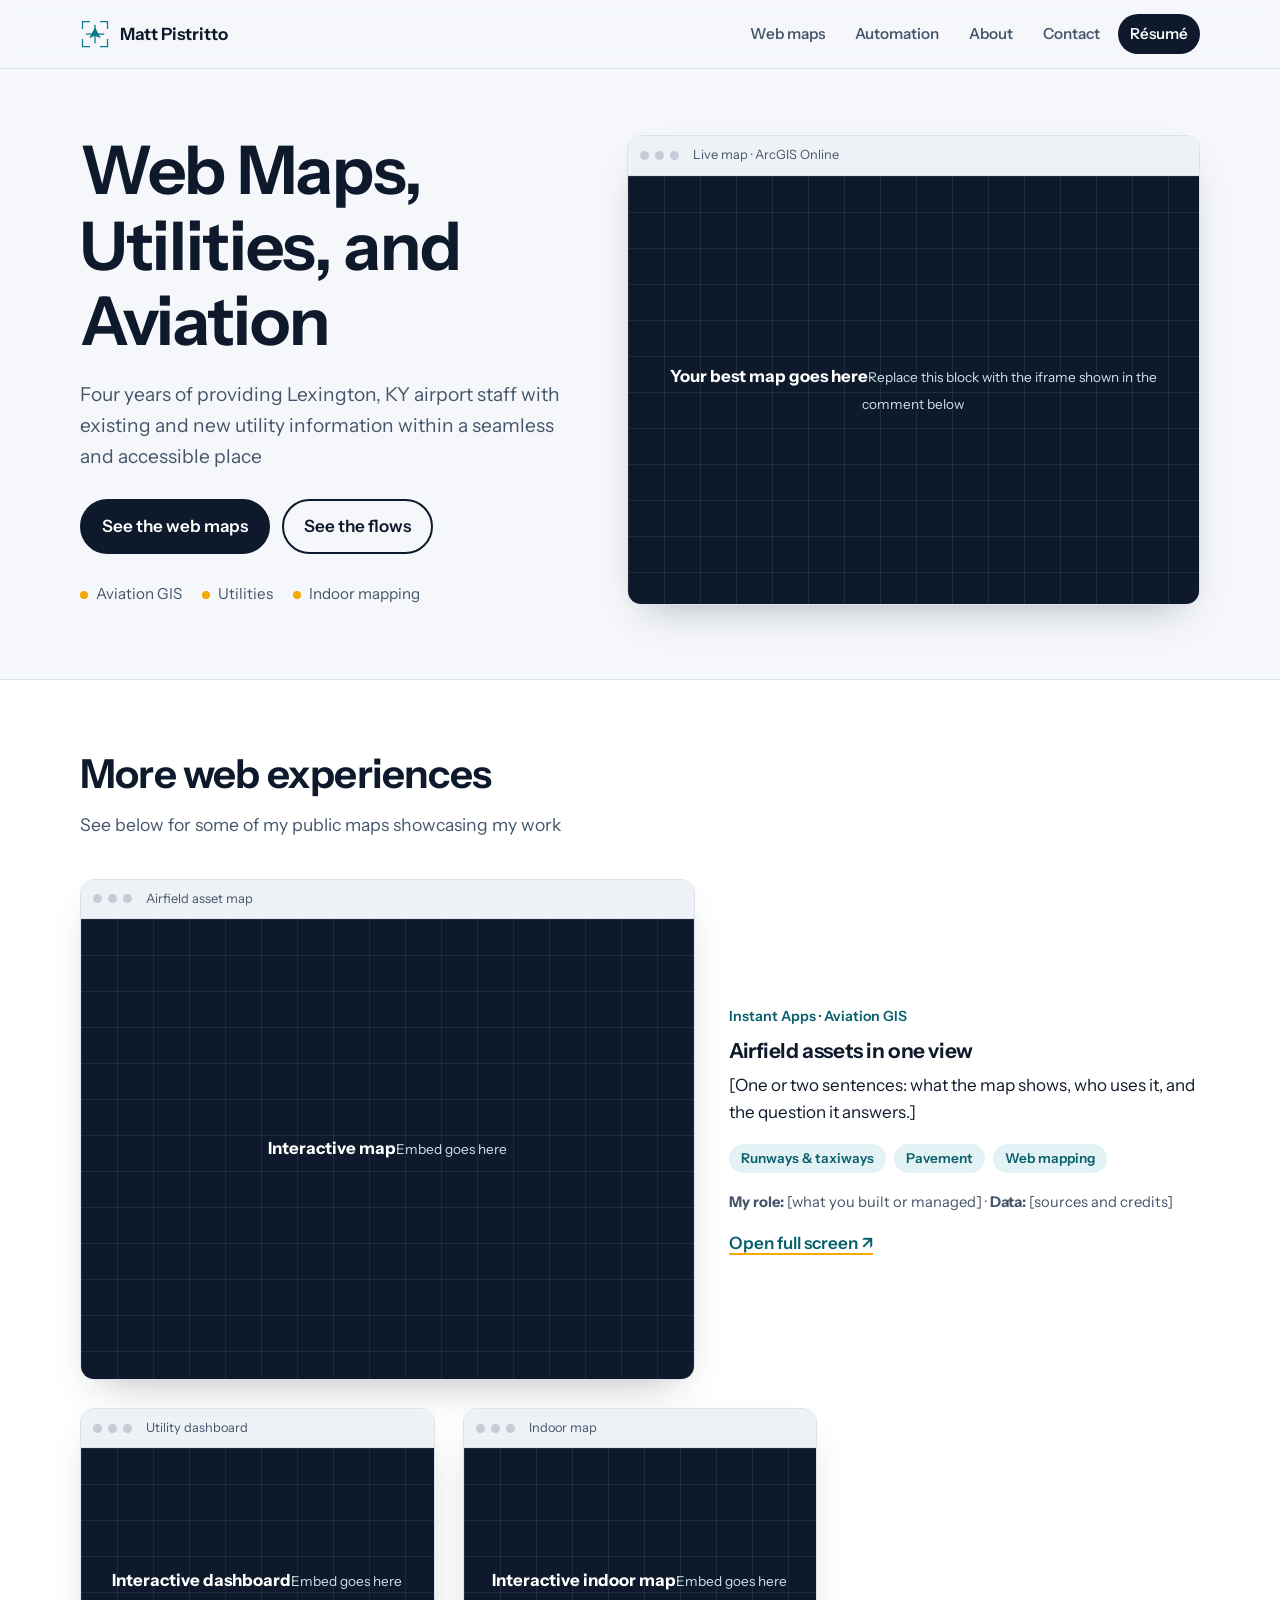
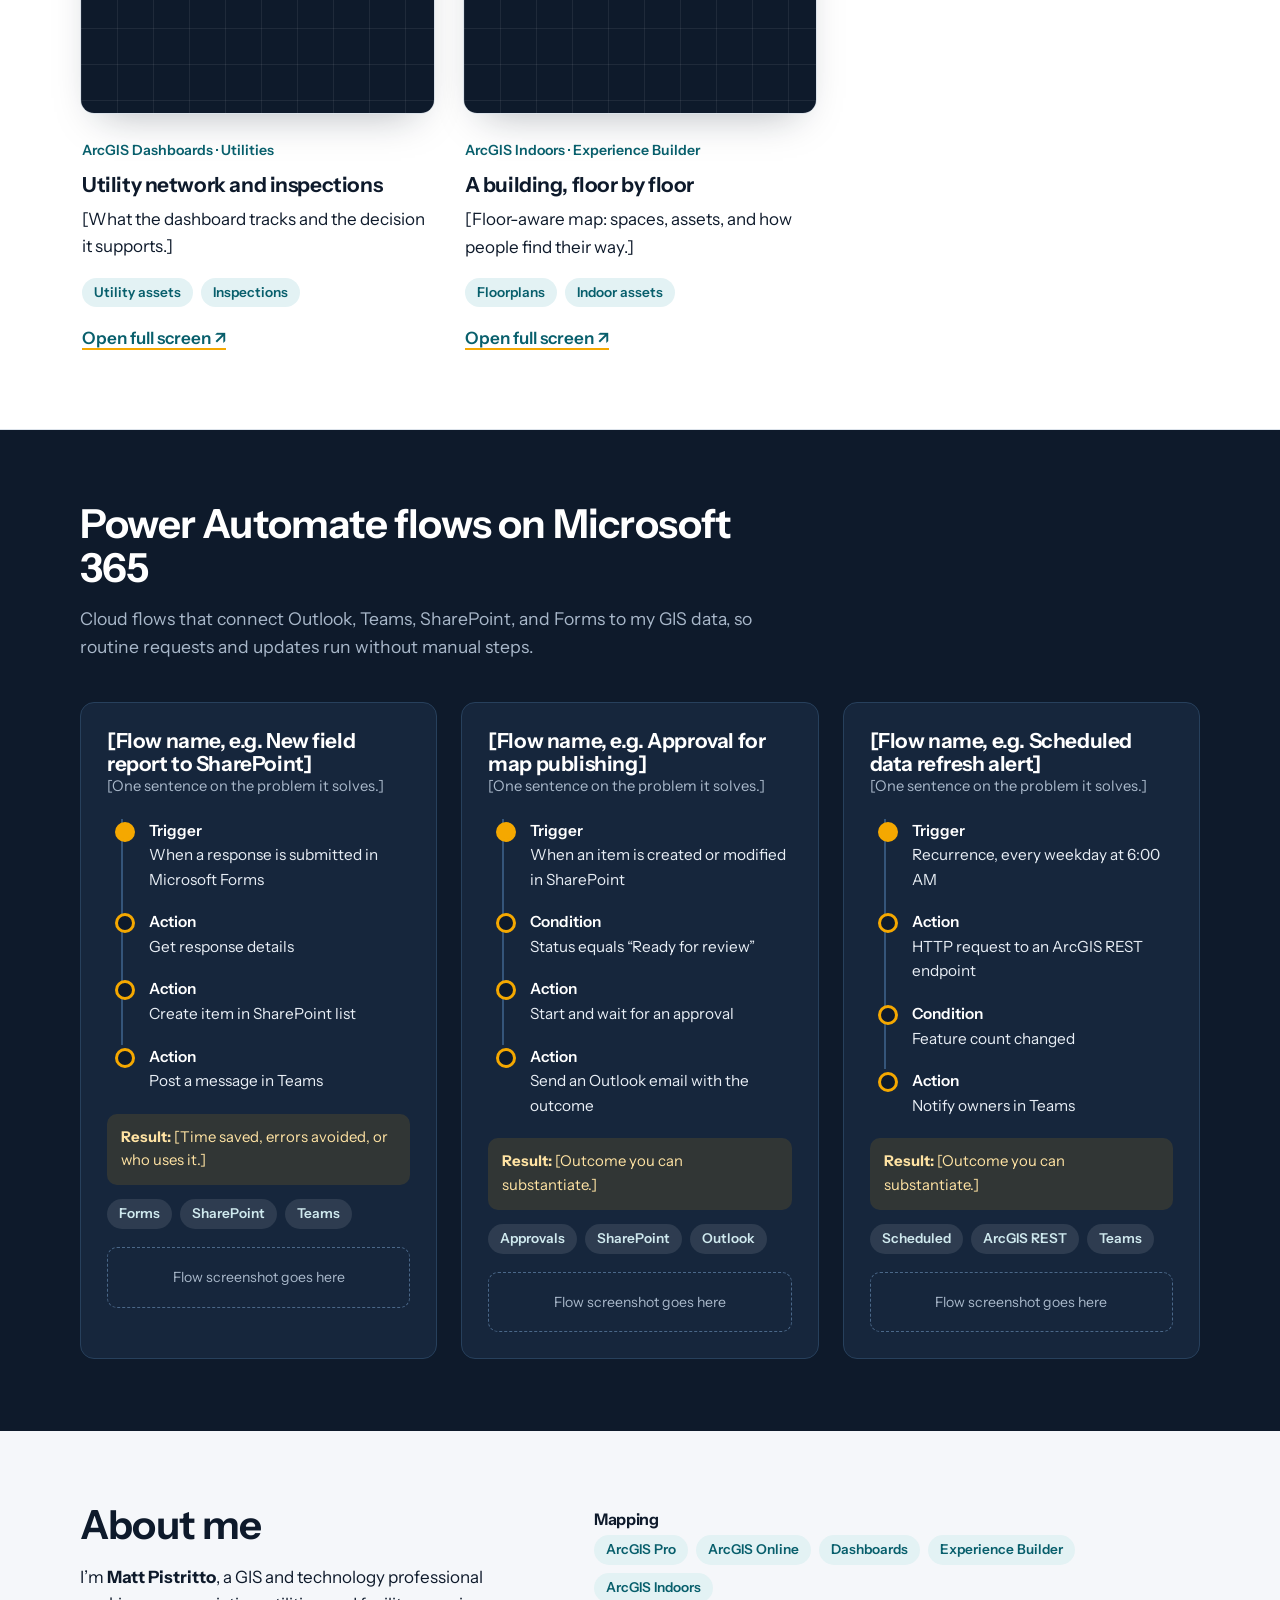
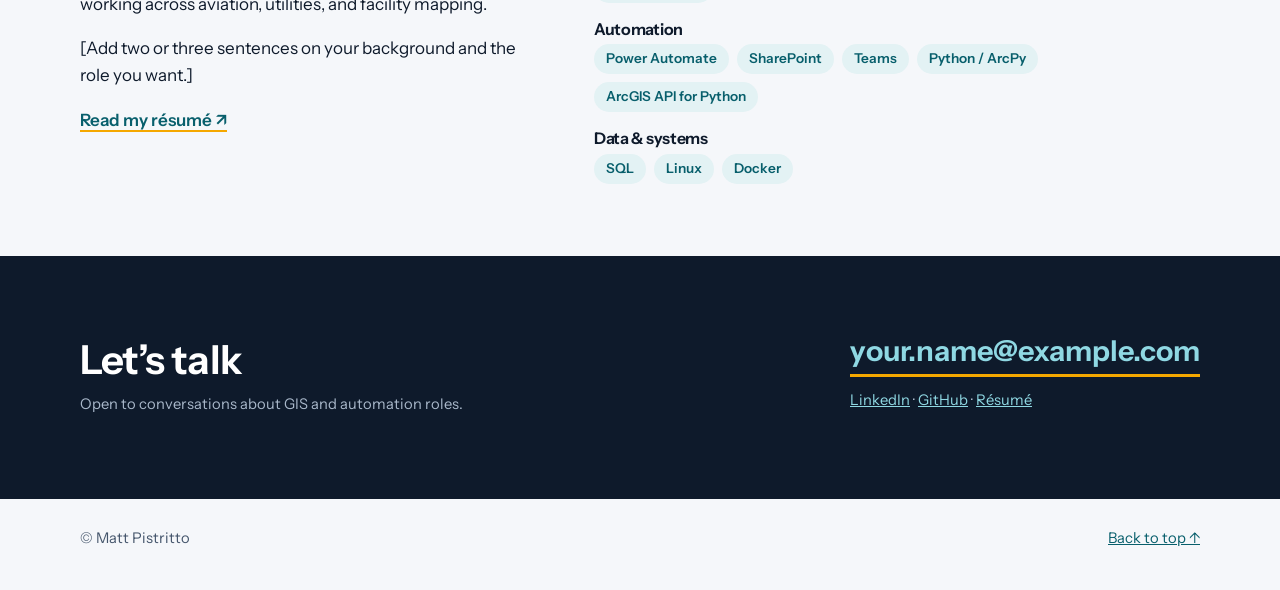
<file: index.html>
<!doctype html>
<html lang="en">
<head>
  <meta charset="utf-8">
  <meta name="viewport" content="width=device-width, initial-scale=1">
  <title>Matt Pistritto — GIS Portfolio</title>
  <meta name="description" content="Web maps published on ArcGIS Online and Power Automate workflows on Microsoft 365, by Matt Pistritto.">
  <meta name="theme-color" content="#f5f7fa">
  <link rel="icon" href="assets/favicon.svg" type="image/svg+xml">
  <link rel="preconnect" href="https://fonts.googleapis.com"><link rel="preconnect" href="https://fonts.gstatic.com" crossorigin>
  <link rel="stylesheet" href="https://fonts.googleapis.com/css2?family=Instrument+Sans:wght@400;550;600;650&display=swap">
  <link rel="stylesheet" href="styles.css">
</head>
<body>
  <a class="skip-link" href="#main">Skip to content</a>
  <header class="site-header">
    <a class="brand" href="./" aria-label="Matt Pistritto, home">
      <svg viewBox="0 0 36 36" fill="none" aria-hidden="true"><path d="M3 12V3h9m12 0h9v9M3 24v9h9m12 0h9v-9M18 7v22M7 18h22" stroke="currentColor" stroke-width="1.5"/><path d="m18 10 7 13-7-3-7 3Z" fill="currentColor"/></svg>
      Matt Pistritto
    </a>
    <nav aria-label="Main navigation">
      <a href="#maps">Web maps</a><a href="#automation">Automation</a><a href="#about">About</a><a href="#contact">Contact</a>
      <a class="nav-resume" href="resume.html">Résumé</a>
    </nav>
  </header>

  <main id="main">
    <section class="hero wrap" aria-labelledby="hero-title">
      <div>
        <h1 id="hero-title">Web Maps, Utilities, and Aviation</h1>
        <p class="lead">Four years of providing Lexington, KY airport staff with existing and new utility information within a seamless and accessible place</p>
        <div class="hero-actions">
          <a class="btn primary" href="#maps">See the web maps</a>
          <a class="btn" href="#automation">See the flows</a>
        </div>
        <ul class="hero-facts"><li>Aviation GIS</li><li>Utilities</li><li>Indoor mapping</li></ul>
      </div>

      <!-- FEATURED MAP: put your best public web map here. Same steps as the cards below. -->
      <div class="frame">
        <div class="frame-bar"><i></i><i></i><i></i><span>Live map · ArcGIS Online</span></div>
        <div class="placeholder"><strong>Your best map goes here</strong><small>Replace this block with the iframe shown in the comment below</small></div>
        <!-- <iframe src="PASTE_EMBED_URL_HERE" title="Describe the map" loading="lazy" allowfullscreen></iframe> -->
      </div>
    </section>

    <section class="band" id="maps" aria-labelledby="maps-title"><div class="wrap section">
      <div class="section-head">
        <h2 id="maps-title">More web experiences</h2>
        <p>See below for some of my public maps showcasing my work</p>
      </div>
      <!-- HOW TO ADD A MAP: In ArcGIS Online, share the app or map with Everyone (public), open it, choose Share > Embed, and copy the iframe src URL.
           Delete the placeholder div, uncomment the iframe, and paste the URL in both places (iframe and "Open full screen"). -->
      <div class="map-grid">
        <article class="map-card featured">
          <div class="frame">
            <div class="frame-bar"><i></i><i></i><i></i><span>Airfield asset map</span></div>
            <div class="placeholder"><strong>Interactive map</strong><small>Embed goes here</small></div>
            <!-- <iframe src="PASTE_EMBED_URL_HERE" title="Airfield asset map" loading="lazy" allowfullscreen></iframe> -->
          </div>
          <div class="card-body">
            <span class="kind">Instant Apps · Aviation GIS</span>
            <h3>Airfield assets in one view</h3>
            <p>[One or two sentences: what the map shows, who uses it, and the question it answers.]</p>
            <ul class="tags"><li>Runways &amp; taxiways</li><li>Pavement</li><li>Web mapping</li></ul>
            <p class="small"><strong>My role:</strong> [what you built or managed] · <strong>Data:</strong> [sources and credits]</p>
            <a class="text-link" href="PASTE_PUBLIC_APP_URL_HERE" target="_blank" rel="noopener noreferrer">Open full screen<span class="sr-only"> (opens in a new tab)</span> ↗</a>
          </div>
        </article>

        <article class="map-card">
          <div class="frame">
            <div class="frame-bar"><i></i><i></i><i></i><span>Utility dashboard</span></div>
            <div class="placeholder"><strong>Interactive dashboard</strong><small>Embed goes here</small></div>
            <!-- <iframe src="PASTE_EMBED_URL_HERE" title="Utility dashboard" loading="lazy" allowfullscreen></iframe> -->
          </div>
          <div class="card-body">
            <span class="kind">ArcGIS Dashboards · Utilities</span>
            <h3>Utility network and inspections</h3>
            <p>[What the dashboard tracks and the decision it supports.]</p>
            <ul class="tags"><li>Utility assets</li><li>Inspections</li></ul>
            <a class="text-link" href="PASTE_PUBLIC_APP_URL_HERE" target="_blank" rel="noopener noreferrer">Open full screen<span class="sr-only"> (opens in a new tab)</span> ↗</a>
          </div>
        </article>

        <article class="map-card">
          <div class="frame">
            <div class="frame-bar"><i></i><i></i><i></i><span>Indoor map</span></div>
            <div class="placeholder"><strong>Interactive indoor map</strong><small>Embed goes here</small></div>
            <!-- <iframe src="PASTE_EMBED_URL_HERE" title="Indoor facility map" loading="lazy" allowfullscreen></iframe> -->
          </div>
          <div class="card-body">
            <span class="kind">ArcGIS Indoors · Experience Builder</span>
            <h3>A building, floor by floor</h3>
            <p>[Floor-aware map: spaces, assets, and how people find their way.]</p>
            <ul class="tags"><li>Floorplans</li><li>Indoor assets</li></ul>
            <a class="text-link" href="PASTE_PUBLIC_APP_URL_HERE" target="_blank" rel="noopener noreferrer">Open full screen<span class="sr-only"> (opens in a new tab)</span> ↗</a>
          </div>
        </article>
      </div>
    </div></section>

    <section class="dark" id="automation" aria-labelledby="auto-title"><div class="wrap section">
      <div class="section-head">
        <h2 id="auto-title">Power Automate flows on Microsoft 365</h2>
        <p>Cloud flows that connect Outlook, Teams, SharePoint, and Forms to my GIS data, so routine requests and updates run without manual steps.</p>
      </div>
      <!-- Each flow reads top to bottom: trigger, then actions. Edit the steps to match your real flow.
           Add a screenshot: put the image in assets/ and replace the .shot div with <img src="assets/flow1.png" alt="Describe the flow"> -->
      <div class="flow-grid">
        <article class="flow">
          <h3>[Flow name, e.g. New field report to SharePoint]</h3>
          <p class="small">[One sentence on the problem it solves.]</p>
          <ol class="steps">
            <li class="trigger"><b>Trigger</b>When a response is submitted in Microsoft Forms</li>
            <li><b>Action</b>Get response details</li>
            <li><b>Action</b>Create item in SharePoint list</li>
            <li><b>Action</b>Post a message in Teams</li>
          </ol>
          <p class="result"><strong>Result:</strong> [Time saved, errors avoided, or who uses it.]</p>
          <ul class="tags"><li>Forms</li><li>SharePoint</li><li>Teams</li></ul>
          <div class="shot">Flow screenshot goes here</div>
        </article>
        <article class="flow">
          <h3>[Flow name, e.g. Approval for map publishing]</h3>
          <p class="small">[One sentence on the problem it solves.]</p>
          <ol class="steps">
            <li class="trigger"><b>Trigger</b>When an item is created or modified in SharePoint</li>
            <li><b>Condition</b>Status equals “Ready for review”</li>
            <li><b>Action</b>Start and wait for an approval</li>
            <li><b>Action</b>Send an Outlook email with the outcome</li>
          </ol>
          <p class="result"><strong>Result:</strong> [Outcome you can substantiate.]</p>
          <ul class="tags"><li>Approvals</li><li>SharePoint</li><li>Outlook</li></ul>
          <div class="shot">Flow screenshot goes here</div>
        </article>
        <article class="flow">
          <h3>[Flow name, e.g. Scheduled data refresh alert]</h3>
          <p class="small">[One sentence on the problem it solves.]</p>
          <ol class="steps">
            <li class="trigger"><b>Trigger</b>Recurrence, every weekday at 6:00 AM</li>
            <li><b>Action</b>HTTP request to an ArcGIS REST endpoint</li>
            <li><b>Condition</b>Feature count changed</li>
            <li><b>Action</b>Notify owners in Teams</li>
          </ol>
          <p class="result"><strong>Result:</strong> [Outcome you can substantiate.]</p>
          <ul class="tags"><li>Scheduled</li><li>ArcGIS REST</li><li>Teams</li></ul>
          <div class="shot">Flow screenshot goes here</div>
        </article>
      </div>
    </div></section>

    <section class="wrap section" id="about" aria-labelledby="about-title">
      <div class="about">
        <div>
          <h2 id="about-title">About me</h2>
          <p style="margin-top:16px">I’m <strong>Matt Pistritto</strong>, a GIS and technology professional working across aviation, utilities, and facility mapping.</p>
          <p>[Add two or three sentences on your background and the role you want.]</p>
          <a class="text-link" href="resume.html">Read my résumé ↗</a>
        </div>
        <div class="skill-groups">
          <div><h3>Mapping</h3><ul class="tags"><li>ArcGIS Pro</li><li>ArcGIS Online</li><li>Dashboards</li><li>Experience Builder</li><li>ArcGIS Indoors</li></ul></div>
          <div><h3>Automation</h3><ul class="tags"><li>Power Automate</li><li>SharePoint</li><li>Teams</li><li>Python / ArcPy</li><li>ArcGIS API for Python</li></ul></div>
          <div><h3>Data &amp; systems</h3><ul class="tags"><li>SQL</li><li>Linux</li><li>Docker</li></ul></div>
        </div>
      </div>
    </section>

    <section class="dark" id="contact" aria-labelledby="contact-title"><div class="wrap section contact">
      <div><h2 id="contact-title">Let’s talk</h2><p class="small" style="margin:10px 0 0">Open to conversations about GIS and automation roles.</p></div>
      <div>
        <a class="contact-email" href="mailto:your.name@example.com">your.name@example.com</a>
        <p class="small" style="margin-top:12px"><a href="PASTE_LINKEDIN_URL">LinkedIn</a> · <a href="PASTE_GITHUB_URL">GitHub</a> · <a href="resume.html">Résumé</a></p>
      </div>
    </div></section>
  </main>
  <footer class="wrap site-footer"><p>© Matt Pistritto</p><a href="#main">Back to top ↑</a></footer>
</body>
</html>
</file>
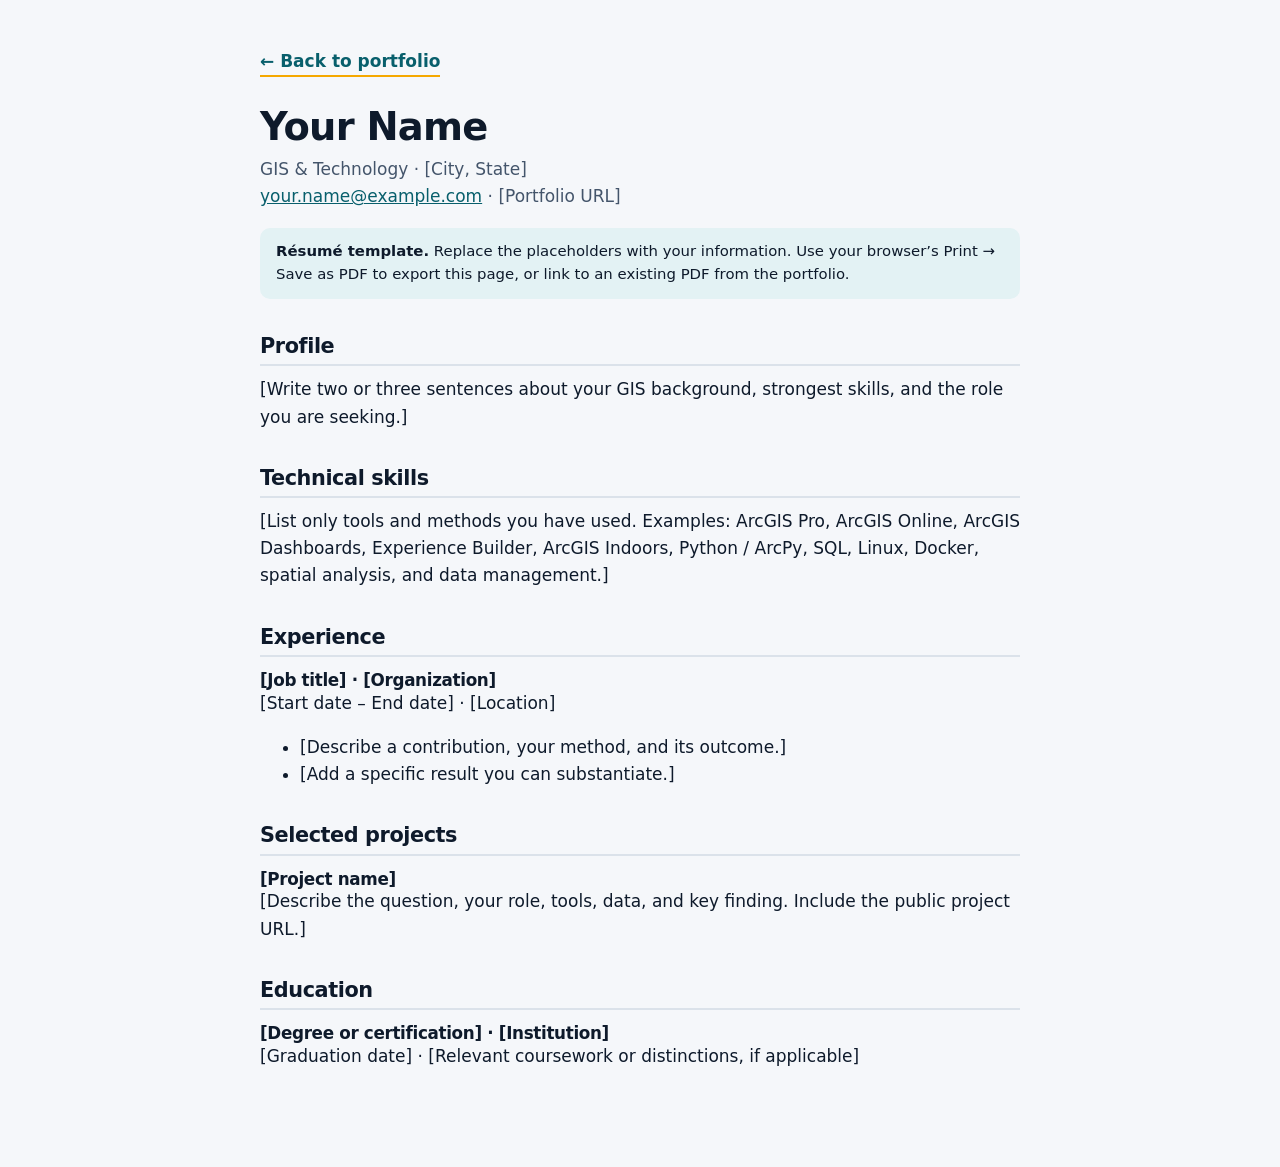
<file: resume.html>
<!doctype html>
<html lang="en">
<head>
  <meta charset="utf-8">
  <meta name="viewport" content="width=device-width, initial-scale=1">
  <meta name="robots" content="noindex">
  <title>Your Name — Résumé</title>
  <link rel="icon" href="assets/favicon.svg" type="image/svg+xml">
  <link rel="stylesheet" href="styles.css">
</head>
<body>
  <main class="resume-page wrap" id="main">
    <a class="text-link resume-back" href="index.html">← Back to portfolio</a>
    <!-- PERSONALIZE: Replace all bracketed content with your experience. -->
    <h1>Your Name</h1>
    <p class="resume-subtitle">GIS &amp; Technology · [City, State]<br><a href="mailto:your.name@example.com">your.name@example.com</a> · [Portfolio URL]</p>
    <p class="resume-note"><strong>Résumé template.</strong> Replace the placeholders with your information. Use your browser’s Print → Save as PDF to export this page, or link to an existing PDF from the portfolio.</p>
    <section aria-labelledby="summary-title"><h2 id="summary-title">Profile</h2><p>[Write two or three sentences about your GIS background, strongest skills, and the role you are seeking.]</p></section>
    <section aria-labelledby="skills-title"><h2 id="skills-title">Technical skills</h2><p>[List only tools and methods you have used. Examples: ArcGIS Pro, ArcGIS Online, ArcGIS Dashboards, Experience Builder, ArcGIS Indoors, Python / ArcPy, SQL, Linux, Docker, spatial analysis, and data management.]</p></section>
    <section aria-labelledby="experience-title"><h2 id="experience-title">Experience</h2><h3>[Job title] · [Organization]</h3><p>[Start date – End date] · [Location]</p><ul><li>[Describe a contribution, your method, and its outcome.]</li><li>[Add a specific result you can substantiate.]</li></ul></section>
    <section aria-labelledby="projects-title"><h2 id="projects-title">Selected projects</h2><h3>[Project name]</h3><p>[Describe the question, your role, tools, data, and key finding. Include the public project URL.]</p></section>
    <section aria-labelledby="education-title"><h2 id="education-title">Education</h2><h3>[Degree or certification] · [Institution]</h3><p>[Graduation date] · [Relevant coursework or distinctions, if applicable]</p></section>
  </main>
</body>
</html>
</file>
<file: styles.css>
:root{
  --ink:#0e1a2b;--ink-2:#44556b;--paper:#f5f7fa;--card:#fff;--line:#dbe2ea;
  --teal:#0b7a8a;--teal-d:#085f6c;--tint:#e3f2f4;--amber:#f5a800;--night:#0e1a2b;
  --r:14px;--font:"Instrument Sans",system-ui,-apple-system,"Segoe UI",Roboto,sans-serif;
  color-scheme:light}
*{box-sizing:border-box}html{scroll-behavior:smooth;scroll-padding-top:76px}
body{margin:0;font:17px/1.6 var(--font);color:var(--ink);background:var(--paper);-webkit-font-smoothing:antialiased}
h1,h2,h3,h4{line-height:1.12;margin:0;letter-spacing:-.02em;font-weight:650}
h1{font-size:clamp(2.4rem,5.6vw,4.2rem);max-width:15ch}
h2{font-size:clamp(1.8rem,3.4vw,2.5rem)}h3{font-size:1.3rem}
p{margin:0 0 1em}a{color:var(--teal-d)}
:focus-visible{outline:3px solid var(--amber);outline-offset:3px;border-radius:4px}
.wrap{width:min(1120px,100% - 40px);margin-inline:auto}
.sr-only{position:absolute;width:1px;height:1px;overflow:hidden;clip:rect(0 0 0 0);white-space:nowrap}
.skip-link{position:absolute;left:12px;top:-60px;background:var(--ink);color:#fff;padding:10px 14px;border-radius:8px;z-index:20}
.skip-link:focus{top:12px}
.text-link{font-weight:600;text-decoration:none;border-bottom:2px solid var(--amber)}
.small{font-size:.92rem;color:var(--ink-2)}

/* header */
.site-header{position:sticky;top:0;z-index:10;display:flex;align-items:center;justify-content:space-between;gap:16px;padding:14px 0;background:color-mix(in srgb,var(--paper) 88%,transparent);backdrop-filter:blur(10px);width:100%;padding-inline:max(20px,calc((100% - 1120px)/2));border-bottom:1px solid var(--line)}
.brand{display:flex;align-items:center;gap:10px;color:var(--ink);text-decoration:none;font-weight:650}
.brand svg{width:30px;height:30px;color:var(--teal)}
nav{display:flex;align-items:center;gap:6px}
nav a{padding:8px 12px;border-radius:999px;color:var(--ink-2);text-decoration:none;font-size:.95rem;font-weight:550}
nav a:hover{background:var(--tint);color:var(--ink)}
nav a.nav-resume{background:var(--ink);color:#fff}nav a.nav-resume:hover{background:var(--teal-d)}

/* buttons */
.btn{display:inline-flex;align-items:center;gap:8px;padding:12px 20px;border-radius:999px;font-weight:600;text-decoration:none;border:2px solid var(--ink);color:var(--ink)}
.btn.primary{background:var(--ink);color:#fff}.btn.primary:hover{background:var(--teal-d);border-color:var(--teal-d)}
.btn:not(.primary):hover{background:var(--tint)}

/* hero */
.hero{display:grid;grid-template-columns:1fr 1.15fr;gap:48px;align-items:center;padding:64px 0 72px}
.hero p.lead{font-size:1.2rem;color:var(--ink-2);max-width:46ch;margin:20px 0 28px}
.hero-actions{display:flex;flex-wrap:wrap;gap:12px}
.hero-facts{display:flex;flex-wrap:wrap;gap:8px 20px;margin:28px 0 0;padding:0;list-style:none;font-size:.95rem;color:var(--ink-2)}
.hero-facts li::before{content:"";display:inline-block;width:8px;height:8px;border-radius:50%;background:var(--amber);margin-right:8px}

/* browser-style frame for live maps */
.frame{background:var(--card);border:1px solid var(--line);border-radius:var(--r);overflow:hidden;box-shadow:0 18px 40px -20px rgba(14,26,43,.35)}
.frame-bar{display:flex;align-items:center;gap:6px;padding:9px 12px;background:#eef2f6;border-bottom:1px solid var(--line);font-size:.8rem;color:var(--ink-2)}
.frame-bar i{width:9px;height:9px;border-radius:50%;background:#c3ccd7}
.frame-bar span{margin-left:8px;overflow:hidden;text-overflow:ellipsis;white-space:nowrap}
.frame iframe,.frame .placeholder{display:block;width:100%;aspect-ratio:4/3;border:0}
.placeholder{display:grid;place-content:center;gap:6px;text-align:center;padding:20px;color:#cfe3e8;
  background:linear-gradient(rgba(255,255,255,.07) 1px,transparent 1px) 0 0/36px 36px,linear-gradient(90deg,rgba(255,255,255,.07) 1px,transparent 1px) 0 0/36px 36px,var(--night)}
.placeholder strong{color:#fff;font-size:1.05rem}.placeholder small{font-size:.85rem}

/* sections */
.section{padding:72px 0}
.section-head{max-width:62ch;margin-bottom:40px}
.section-head p{color:var(--ink-2);font-size:1.1rem;margin-top:14px}
.band{background:var(--card);border-block:1px solid var(--line)}
.dark{background:var(--night);color:#e8eef5}.dark h2,.dark h3{color:#fff}.dark .section-head p,.dark .small{color:#a9b8ca}
.dark a{color:#8fd8e3}

/* map cards */
.map-grid{display:grid;grid-template-columns:repeat(auto-fit,minmax(320px,1fr));gap:28px}
.map-card.featured{grid-column:1/-1;display:grid;grid-template-columns:1.3fr 1fr;gap:32px;align-items:center}
.card-body{padding:4px 2px}
.card-body h3{margin:10px 0}
.tags{display:flex;flex-wrap:wrap;gap:8px;list-style:none;padding:0;margin:14px 0 18px}
.tags li{padding:4px 12px;border-radius:999px;background:var(--tint);color:var(--teal-d);font-size:.85rem;font-weight:600}
.dark .tags li{background:rgba(255,255,255,.1);color:#cfe9ee}
.kind{display:inline-block;font-size:.88rem;font-weight:600;color:var(--teal-d)}
.map-card .frame{margin-bottom:18px}.map-card.featured .frame{margin:0}

/* Power Automate flows */
.flow-grid{display:grid;grid-template-columns:repeat(auto-fit,minmax(320px,1fr));gap:24px}
.flow{background:#16263c;border:1px solid #27405c;border-radius:var(--r);padding:26px}
.steps{list-style:none;margin:20px 0;padding:0;display:grid;gap:0}
.steps li{position:relative;margin-left:14px;padding:0 0 18px 26px;border-left:2px solid #35557a;font-size:.96rem}
.steps li:last-child{border-color:transparent;padding-bottom:0}
.steps li::before{content:"";position:absolute;left:-8px;top:3px;width:14px;height:14px;border-radius:50%;background:var(--night);border:3px solid var(--amber)}
.steps b{display:block;color:#fff;font-weight:600}
.steps li.trigger::before{background:var(--amber)}
.result{margin:18px 0 0;padding:12px 14px;border-radius:10px;background:rgba(245,168,0,.12);color:#ffe3a3;font-size:.93rem}
.shot{margin-top:16px;border:1px dashed #4a6788;border-radius:10px;padding:18px;text-align:center;color:#a9b8ca;font-size:.88rem}

/* about + contact */
.about{display:grid;grid-template-columns:1fr 1.3fr;gap:48px}
.skill-groups{display:grid;gap:18px;margin-top:8px}
.skill-groups h3{font-size:1rem;margin-bottom:6px}.skill-groups .tags{margin:0}
.contact{display:flex;flex-wrap:wrap;justify-content:space-between;align-items:center;gap:28px}
.contact-email{display:inline-block;font-size:clamp(1.2rem,3vw,1.8rem);font-weight:650;color:#fff;text-decoration:none;border-bottom:3px solid var(--amber)}
.site-footer{display:flex;flex-wrap:wrap;justify-content:space-between;gap:12px;padding:28px 0 40px;color:var(--ink-2);font-size:.92rem}
.site-footer p{margin:0}

/* resume page (resume.html) */
.resume-page{max-width:760px;padding:48px 0 80px}
.resume-back{display:inline-block;margin-bottom:28px}
.resume-page h1{max-width:none;font-size:2.4rem}.resume-page h2{font-size:1.3rem;margin:36px 0 10px;padding-bottom:6px;border-bottom:2px solid var(--line)}
.resume-page h3{font-size:1.05rem;margin-top:14px}.resume-subtitle{color:var(--ink-2);margin-top:8px}
.resume-note{background:var(--tint);padding:12px 16px;border-radius:10px;font-size:.93rem}
@media print{.resume-back,.resume-note{display:none}body{background:#fff}}

@media(max-width:860px){
  .hero,.about,.map-card.featured{grid-template-columns:1fr}
  .hero{padding-top:40px}nav a:not(.nav-resume){display:none}
  .section{padding:52px 0}}
@media(prefers-reduced-motion:reduce){html{scroll-behavior:auto}}
</file>
